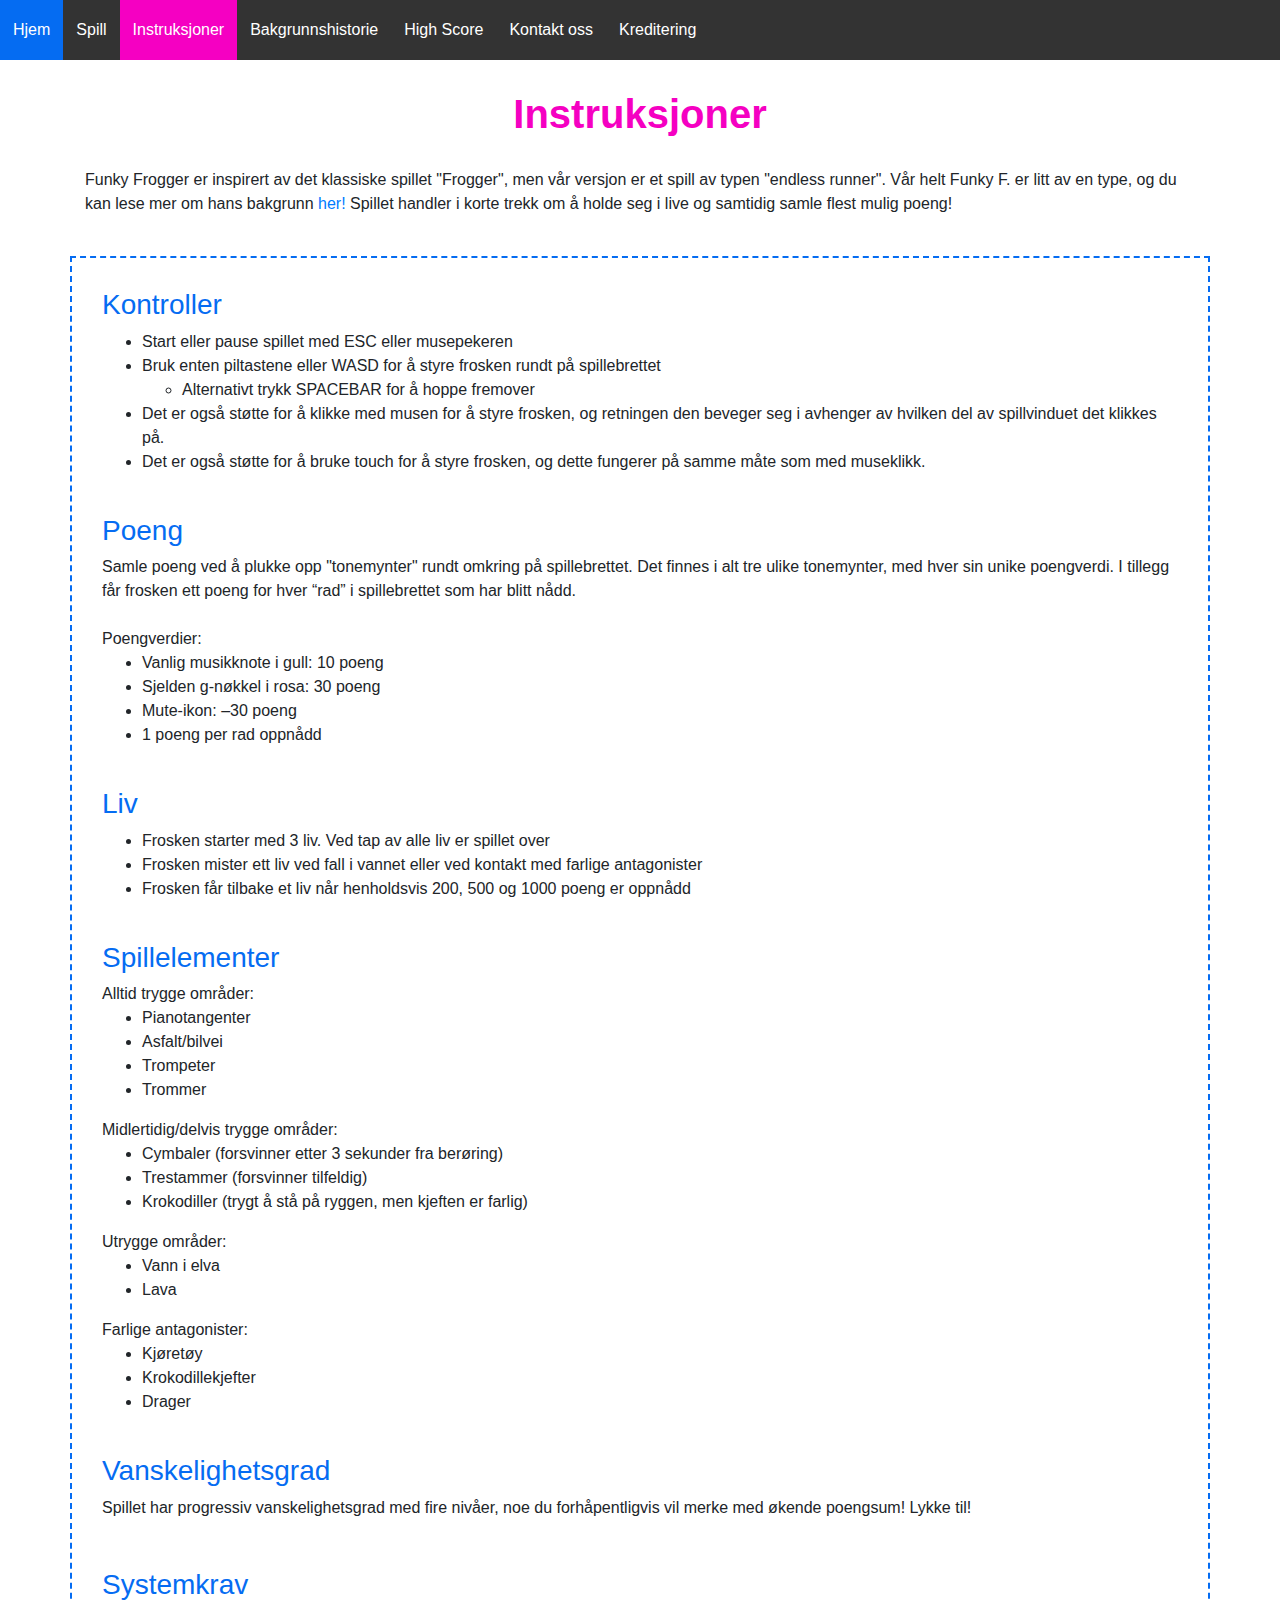
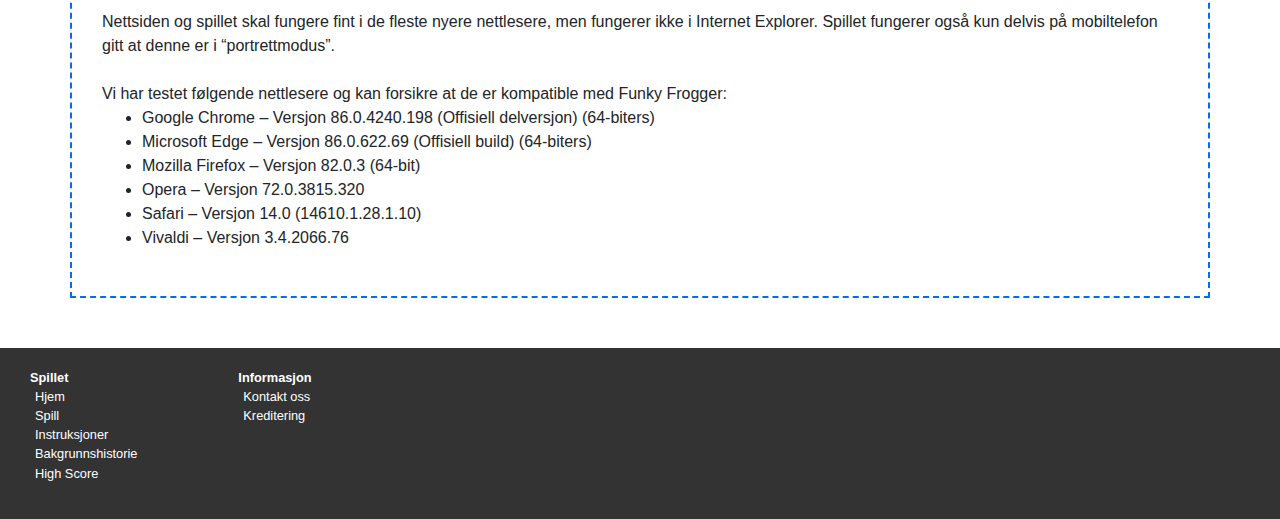
<file: instruksjoner.html>
<!DOCTYPE html>
<html lang="no">
<head>
    <title>Instruksjoner | Funky Frogger</title>
    <link rel="icon" href="graphics/frog2.svg">
    <meta charset="UTF-8">
    <meta name="viewport" content="width=device-width, initial-scale=1">
    <link rel="stylesheet" href="funkyfrogger.css">
    <link rel="stylesheet" href="https://cdnjs.cloudflare.com/ajax/libs/font-awesome/4.7.0/css/font-awesome.min.css">
    <link rel="stylesheet" href="https://maxcdn.bootstrapcdn.com/bootstrap/4.5.2/css/bootstrap.min.css">
    <script src="https://ajax.googleapis.com/ajax/libs/jquery/3.5.1/jquery.min.js"></script>
    <script src="https://cdnjs.cloudflare.com/ajax/libs/popper.js/1.16.0/umd/popper.min.js"></script>
    <script src="https://maxcdn.bootstrapcdn.com/bootstrap/4.5.2/js/bootstrap.min.js"></script>
</head>
<body>
<div class="page-container">

<!-- Navigasjonsbar -->
<nav class="navbar navbar-expand-md navbar-custom" id="navbar-resp">
    <!-- Toggler/collapsibe button -->
    <button class="navbar-dark navbar-toggler" type="button" data-toggle="collapse" data-target="#collapsibleNavbar">
    <span class="custom-toggler navbar-toggler-icon"></span>
    </button> 
    <div class="collapse navbar-collapse" id="collapsibleNavbar">
        <ul class="navbar-nav">
            <li class="nav-item"><a class="nav-link" href="index.html">Hjem</a></li>
            <li class="nav-item"><a class="nav-link " href="spill.html" class="active">Spill</a></li>
            <li class="nav-item active"><a class="nav-link" href="instruksjoner.html">Instruksjoner</a></li>
            <li class="nav-item"><a class="nav-link" href="backstory.html">Bakgrunnshistorie</a></li>
            <li class="nav-item"><a class="nav-link" href="highscore.html">High Score</a></li>
            <li class="nav-item"><a class="nav-link" href="kontakt.html">Kontakt oss</a></li>
            <li class="nav-item"><a class="nav-link" href="kreditering.html">Kreditering</a></li>   
        </ul>
    </div>
</nav>

<!-- Overskrift -->
<header class="container text-center">
    <h1 class="page-header  font-weight-bold">Instruksjoner</h1>
</header>

<!-- Hovedinnhold -->
<div class="container">
    <div class="row">
        <div class="col">
            <p>
                Funky Frogger er inspirert av det klassiske spillet "Frogger", men vår versjon er et spill av typen "endless runner". Vår helt Funky F. er litt av en type, og du kan lese mer om hans bakgrunn <a href="./backstory.html">her!</a> 
                Spillet handler i korte trekk om å holde seg i live og samtidig samle flest mulig poeng!<br><br>
                <!-- Funky Frogger er politisk korrekt, og ønsker ikke å diskriminere på alder. Derfor har vi sagt at spillet er for alle som fremdeles har gløden til et lite barn i seg, og som klarer å bruke en maskin uten å tygge på den. I tillegg er det en forutsetning å ha synet i behold, og beherske grunnleggende fingermotorikk. Som en bonus vil spillet kanskje vekke en viss nostalgi hos Sega-veteraner. -->
            </p>
        </div>
    </div>
</div>

<div class="container game-rules">
        <div class="row">
            <div class="col">
                <h3>Kontroller</h3>
                    <ul>
                        <li>Start eller pause spillet med ESC eller musepekeren</li>
                        <li>Bruk enten piltastene eller WASD for å styre frosken rundt på spillebrettet</li>
                        <ul>
                            <li>Alternativt trykk SPACEBAR for å hoppe fremover</li>
                        </ul>
                        <li>Det er også støtte for å klikke med musen for å styre frosken, og retningen den beveger seg i avhenger av hvilken del av spillvinduet det klikkes på.</li>
                        <li>Det er også støtte for å bruke touch for å styre frosken, og dette fungerer på samme måte som med museklikk.</li>
                    </ul>
                    <br>
            </div>
        </div>

        <div class="row">
            <div class="col">
            <h3>Poeng</h3>
                <div>Samle poeng ved å plukke opp "tonemynter" rundt omkring på spillebrettet. Det finnes i alt tre ulike tonemynter, med hver sin unike poengverdi. I tillegg får frosken ett poeng for hver “rad” i spillebrettet som har blitt nådd.</div>
                <br>Poengverdier:
                <ul>
                    <li>Vanlig musikknote i gull: 10 poeng</li>
                    <li>Sjelden g-nøkkel i rosa: 30 poeng</li>
                    <li>Mute-ikon: –30 poeng</li>                
                    <li>1 poeng per rad oppnådd</li>
                </ul>
                <br>
            </div>
        </div>

        <div class="row">
            <div class="col">
                <h3>Liv</h3>
                    <ul>
                        <li>Frosken starter med 3 liv. Ved tap av alle liv er spillet over</li>
                        <li>Frosken mister ett liv ved fall i vannet eller ved kontakt med farlige antagonister</li>
                        <li>Frosken får tilbake et liv når henholdsvis 200, 500 og 1000 poeng er oppnådd</li>               
                    </ul>
                <br>
            </div>
        </div>

        <div class="row">
            <div class="col">
                <h3>Spillelementer</h3>
                Alltid trygge områder:
                <ul>
                    <li>Pianotangenter</li>
                    <li>Asfalt/bilvei</li>
                    <li>Trompeter</li>
                    <li>Trommer</li>
                </ul>
                Midlertidig/delvis trygge områder:
                <ul>
                    <li>Cymbaler (forsvinner etter 3 sekunder fra berøring)</li>
                    <li>Trestammer (forsvinner tilfeldig)</li>
                    <li>Krokodiller (trygt å stå på ryggen, men kjeften er farlig)</li>
                </ul>
                Utrygge områder:
                <ul>
                    <li>Vann i elva</li>
                    <li>Lava</li>
                </ul>
                Farlige antagonister:
                <ul>
                    <li>Kjøretøy</li>
                    <li>Krokodillekjefter</li>
                    <li>Drager</li>
                 </ul>
                <br>
                </div>
        </div>

        <div class="row">
            <div class="col">
                <h3>Vanskelighetsgrad</h3>
                Spillet har progressiv vanskelighetsgrad med fire nivåer, noe du forhåpentligvis vil merke med økende poengsum! Lykke til! <br><br><br>
            </div>
        </div>

        <div class="row">
            <div class="col">
                <h3>Systemkrav</h3>
                Nettsiden og spillet skal fungere fint i de fleste nyere nettlesere, men fungerer ikke i Internet Explorer. Spillet fungerer også kun delvis på mobiltelefon gitt at denne er i “portrettmodus”.<br><br>
                Vi har testet følgende nettlesere og kan forsikre at de er kompatible med Funky Frogger:
                <ul>
                    <li>Google Chrome – Versjon 86.0.4240.198 (Offisiell delversjon) (64-biters)</li>
                    <li>Microsoft Edge – Versjon 86.0.622.69 (Offisiell build) (64-biters)</li>
                    <li>Mozilla Firefox – Versjon 82.0.3 (64-bit)</li>
                    <li>Opera – Versjon 72.0.3815.320</li>
                    <li>Safari – Versjon 14.0 (14610.1.28.1.10)</li>
                    <li>Vivaldi – Versjon 3.4.2066.76</li>
                </ul>
            </div>
        </div>
</div>
</div>

<!-- Footer nederst på siden -->
<footer class="footer">
    <div class="row footer-row">
        <div class="col-12 col-sm-3 col-lg-2">
            <span class="font-weight-bold">Spillet</span>
            <ul class="footer-links">
                <li class="footer-li"><a class="footer-link" href="index.html">Hjem</a></li>
                <li class="footer-li"><a class="footer-link " href="spill.html" class="active">Spill</a></li>
                <li class="footer-li"><a class="footer-link" href="instruksjoner.html">Instruksjoner</a></li>
                <li class="footer-li"><a class="footer-link" href="backstory.html">Bakgrunnshistorie</a></li>
                <li class="footer-li"><a class="footer-link" href="highscore.html">High Score</a></li>
            </ul>  
        </div>
        <div class="col-12 col-sm-3 col-lg-2">
            <span class="font-weight-bold">Informasjon</span>
            <ul class="footer-links">
                <li class="footer-li"><a class="footer-link" href="kontakt.html">Kontakt oss</a></li>
                <li class="footer-li"><a class="footer-link" href="kreditering.html">Kreditering</a></li>
            </ul>
        </div>
    </div>     
</footer>

</body>
</html>
</file>
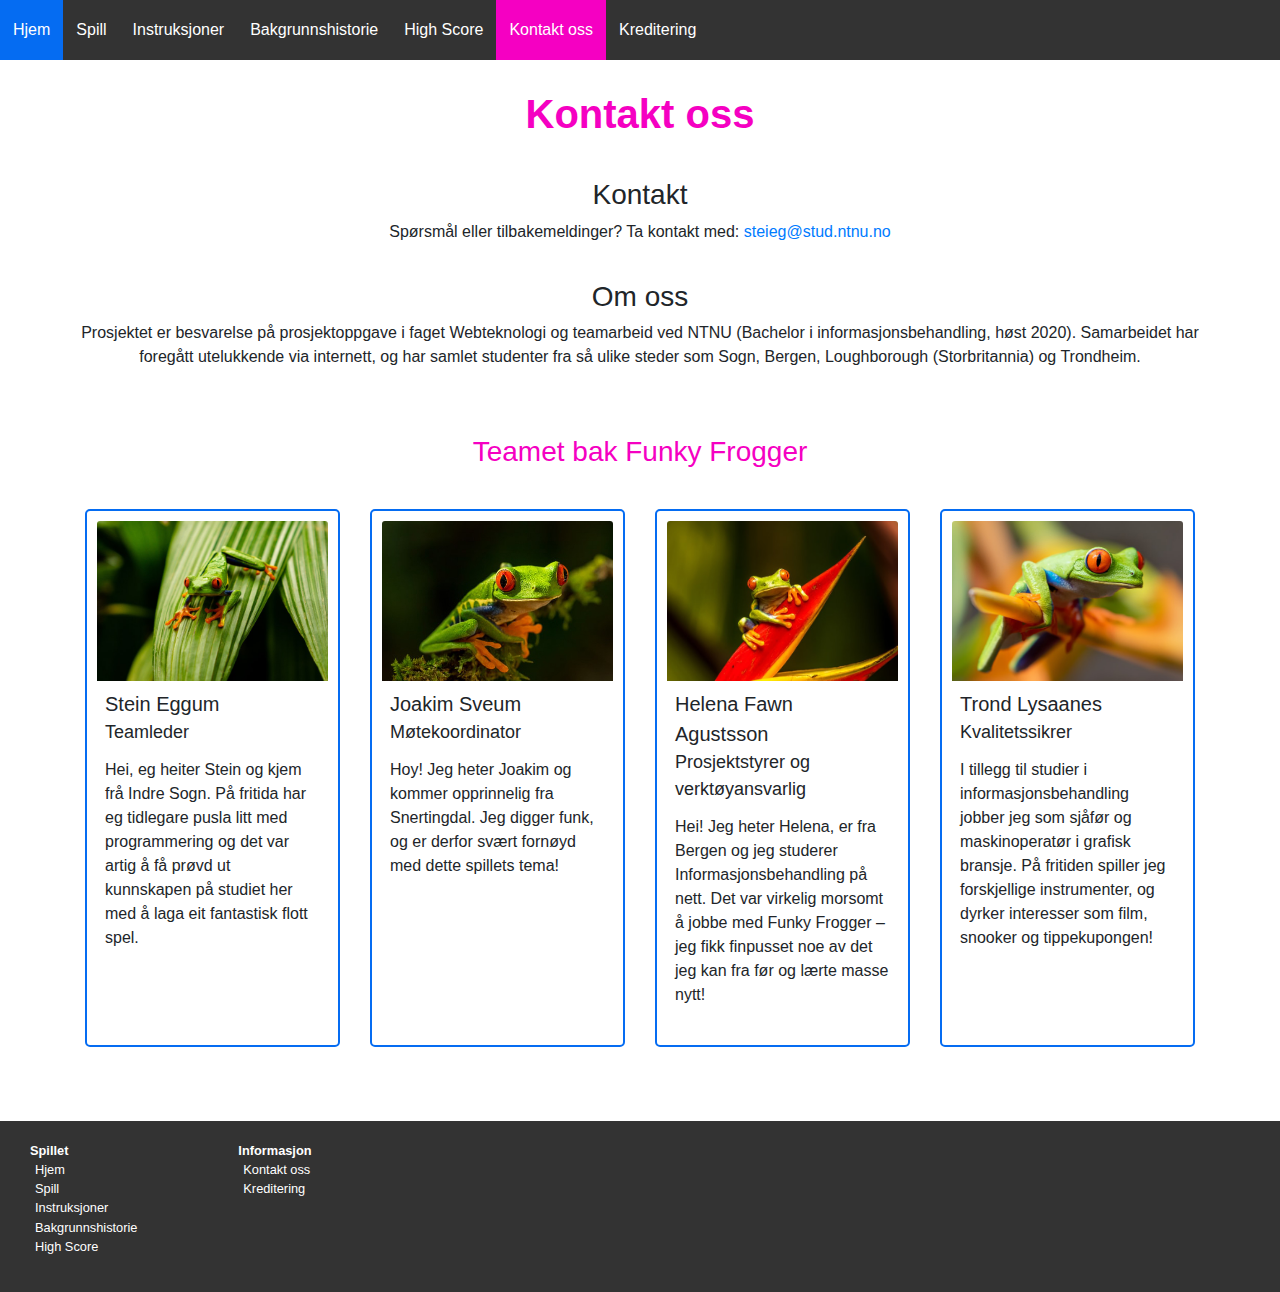
<file: kontakt.html>
<!DOCTYPE html>
<html lang="no">
<head>
    <title>Kontakt | Funky Frogger</title>
    <link rel="icon" href="graphics/frog2.svg">
    <meta charset="UTF-8">
    <meta name="viewport" content="width=device-width, initial-scale=1">
    <link rel="stylesheet" href="funkyfrogger.css">
    <link rel="stylesheet" href="https://cdnjs.cloudflare.com/ajax/libs/font-awesome/4.7.0/css/font-awesome.min.css">
    <link rel="stylesheet" href="https://maxcdn.bootstrapcdn.com/bootstrap/4.5.2/css/bootstrap.min.css">
    <script src="https://ajax.googleapis.com/ajax/libs/jquery/3.5.1/jquery.min.js"></script>
    <script src="https://cdnjs.cloudflare.com/ajax/libs/popper.js/1.16.0/umd/popper.min.js"></script>
    <script src="https://maxcdn.bootstrapcdn.com/bootstrap/4.5.2/js/bootstrap.min.js"></script>
</head>
<body>
<div class="page-container">
<div class="page-container">

<!-- Navigasjonsbar -->
<nav class="navbar navbar-expand-md navbar-custom" id="navbar-resp">
    <!-- Toggler/collapsibe button -->
    <button class="navbar-dark navbar-toggler" type="button" data-toggle="collapse" data-target="#collapsibleNavbar">
    <span class="custom-toggler navbar-toggler-icon"></span>
    </button> 
    <div class="collapse navbar-collapse" id="collapsibleNavbar">
        <ul class="navbar-nav">
            <li class="nav-item"><a class="nav-link" href="index.html">Hjem</a></li>
            <li class="nav-item"><a class="nav-link " href="spill.html" class="active">Spill</a></li>
            <li class="nav-item"><a class="nav-link" href="instruksjoner.html">Instruksjoner</a></li>
            <li class="nav-item"><a class="nav-link" href="backstory.html">Bakgrunnshistorie</a></li>
            <li class="nav-item"><a class="nav-link" href="highscore.html">High Score</a></li>
            <li class="nav-item active"><a class="nav-link" href="kontakt.html">Kontakt oss</a></li>
            <li class="nav-item"><a class="nav-link" href="kreditering.html">Kreditering</a></li>   
        </ul>
    </div>
</nav>

<!-- Overskrift -->
<header class="container text-center">
    <h1 class="page-header  font-weight-bold">Kontakt oss</h1>
</header>

<!-- Hovedinnhold -->
<div class="container">
    <div class="row">
        <div class="center">
            <h3>Kontakt</h3>
                <p>
                    Spørsmål eller tilbakemeldinger? Ta kontakt med: <a href="mailto:steieg@stud.ntnu.no">steieg@stud.ntnu.no</a>
                </p>
        </div>
        <div class="center">
            <h3>Om oss</h3>
            <p>
                Prosjektet er besvarelse på prosjektoppgave i faget Webteknologi og teamarbeid ved NTNU (Bachelor i informasjonsbehandling, høst 2020). Samarbeidet har foregått utelukkende via internett, og har samlet studenter fra så ulike steder som Sogn, Bergen, Loughborough (Storbritannia) og Trondheim. 
            </p>
        </div>
    </div> 
</div>

<h3 class="page-header center">Teamet bak Funky Frogger</h3>
<div class="container group-profiles">
    <div class="row profile-row">
        <div class="profile-col col-sm-12 col-md-6 col-lg-3 mb-4">
            <div class="card h-100 profile-card">
                <img src="images/profil1.jpg" class="card-img-top" alt="frosk">
                <div class="card-body">
                    <div class="name">Stein Eggum</div>
                  <div class="role">Teamleder</div>
				  <div class="description">Hei, eg heiter Stein og kjem frå Indre Sogn. På fritida har eg tidlegare pusla litt med programmering og det var artig å få prøvd ut kunnskapen på studiet her med å laga eit fantastisk flott spel.</div>
                </div>
              </div>
        </div>
        <div class="profile-col col-sm-12 col-md-6 col-lg-3 mb-4">
            <div class="card h-100 profile-card">
                <img src="images/profil2.jpg" class="card-img-top" alt="frosk">
                <div class="card-body">
                    <div class="name">Joakim Sveum</div>
                  <div class="role">Møtekoordinator</div>
                  <div class="description">Hoy! Jeg heter Joakim og kommer opprinnelig fra Snertingdal. Jeg digger funk, og er derfor svært fornøyd med dette spillets tema!</div>
                </div>
            </div>
        </div>
        <div class="profile-col col-sm-12 col-md-6 col-lg-3 mb-4">
            <div class="card h-100 profile-card">
                <img src="images/profil3.jpg" class="card-img-top" alt="frosk">
                <div class="card-body">
                <div class="name">Helena Fawn Agustsson</div>
                <div class="role">Prosjektstyrer og verktøyansvarlig</div>
                <div class="description">Hei! Jeg heter Helena, er fra Bergen og jeg studerer Informasjonsbehandling på nett. Det var virkelig morsomt å jobbe med Funky Frogger – jeg fikk finpusset noe av det jeg kan fra før og lærte masse nytt!</div>
            </div>    
            </div>
        </div>
        <div class="profile-col col-sm-12 col-md-6 col-lg-3 mb-4">
            <div class="card h-100 profile-card">
                <img src="images/profil4.jpg" class="card-img-top" alt="frosk">
                <div class="card-body">
                <div class="name">Trond Lysaanes</div>
                <div class="role">Kvalitetssikrer</div>
				<div class="description"> I tillegg til studier i informasjonsbehandling jobber jeg som sjåfør og maskinoperatør i grafisk bransje. På fritiden spiller jeg forskjellige instrumenter, og dyrker interesser som film, snooker og tippekupongen!</div>  
            </div>
            </div>
        </div>
    </div>
</div>
</div>
</div>

<!-- Footer nederst på siden -->
<footer class="footer">
    <div class="row footer-row">
        <div class="col-12 col-sm-3 col-lg-2">
            <span class="font-weight-bold">Spillet</span>
            <ul class="footer-links">
                <li class="footer-li"><a class="footer-link" href="index.html">Hjem</a></li>
                <li class="footer-li"><a class="footer-link " href="spill.html" class="active">Spill</a></li>
                <li class="footer-li"><a class="footer-link" href="instruksjoner.html">Instruksjoner</a></li>
                <li class="footer-li"><a class="footer-link" href="backstory.html">Bakgrunnshistorie</a></li>
                <li class="footer-li"><a class="footer-link" href="highscore.html">High Score</a></li>
            </ul>  
        </div>
        <div class="col-12 col-sm-3 col-lg-2">
            <span class="font-weight-bold">Informasjon</span>
            <ul class="footer-links">
                <li class="footer-li"><a class="footer-link" href="kontakt.html">Kontakt oss</a></li>
                <li class="footer-li"><a class="footer-link" href="kreditering.html">Kreditering</a></li>
            </ul>
        </div>
    </div>     
</footer>

</body>
</html>
</file>
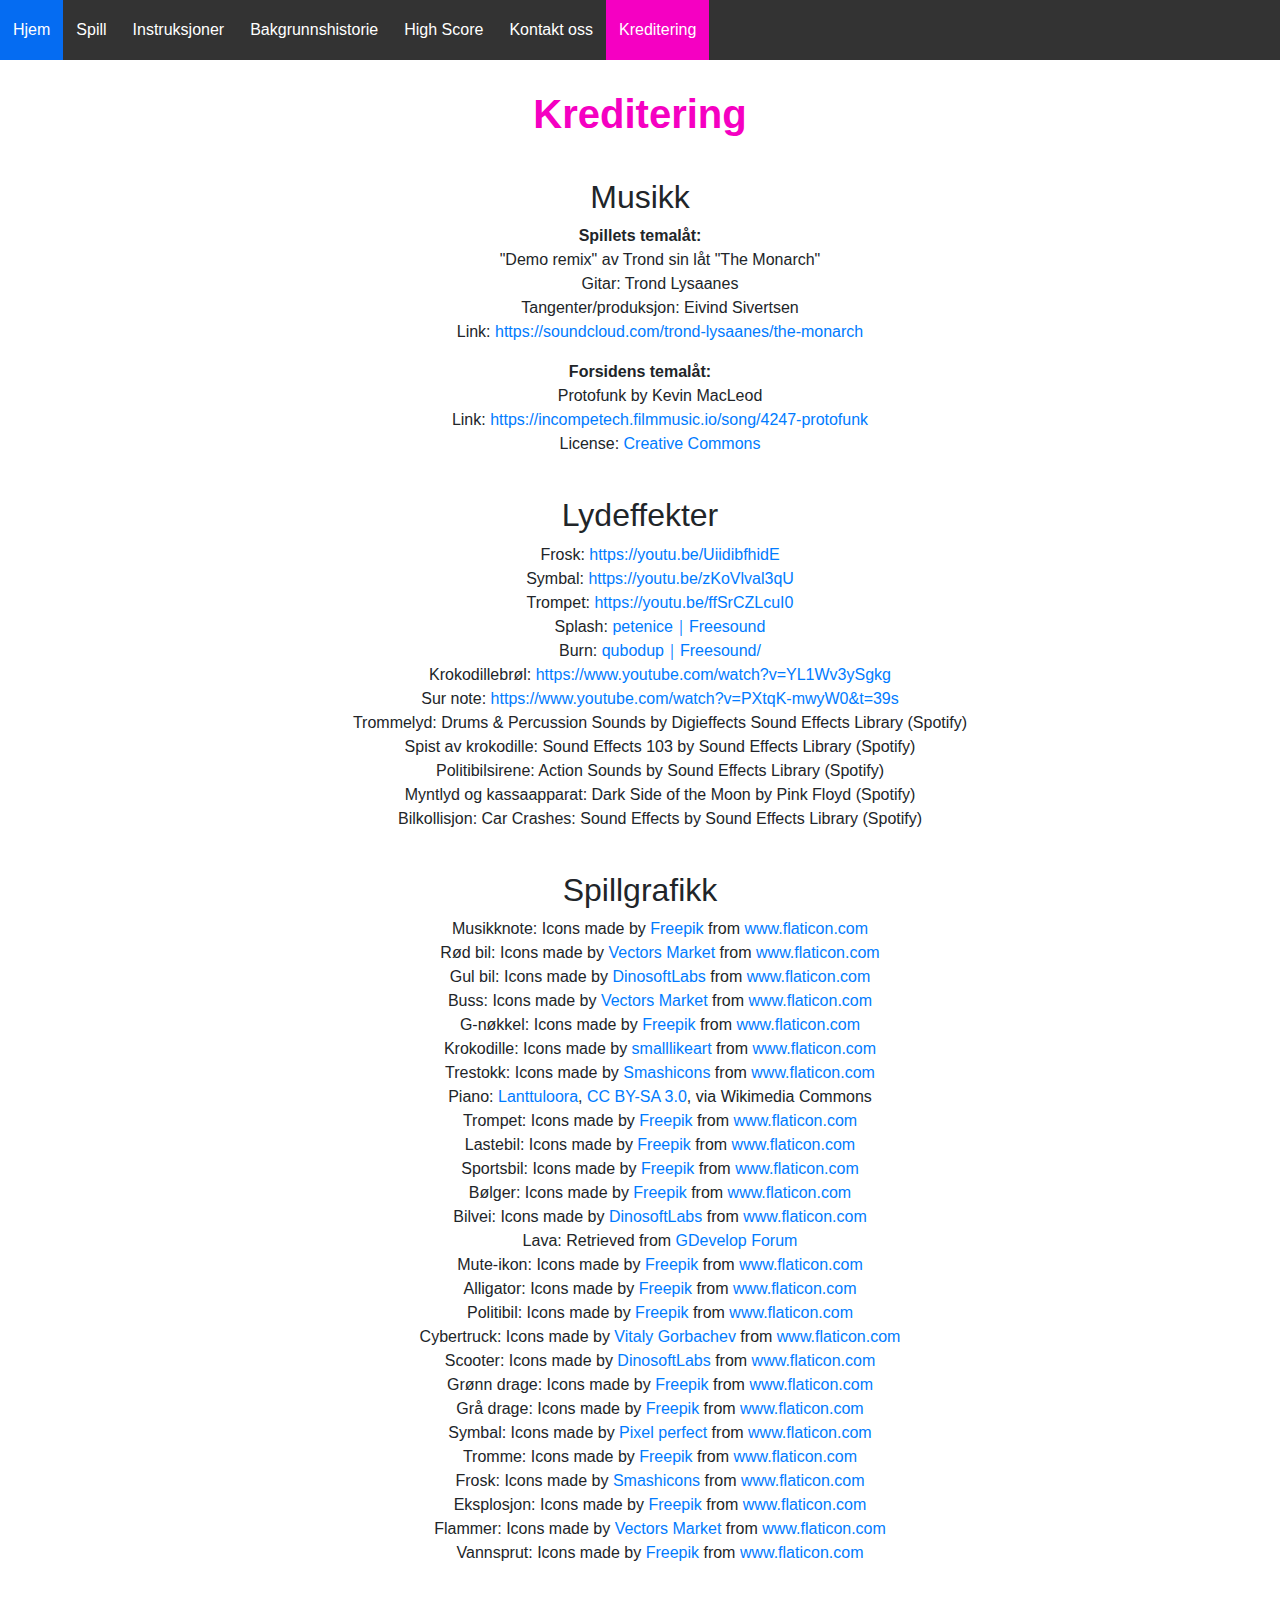
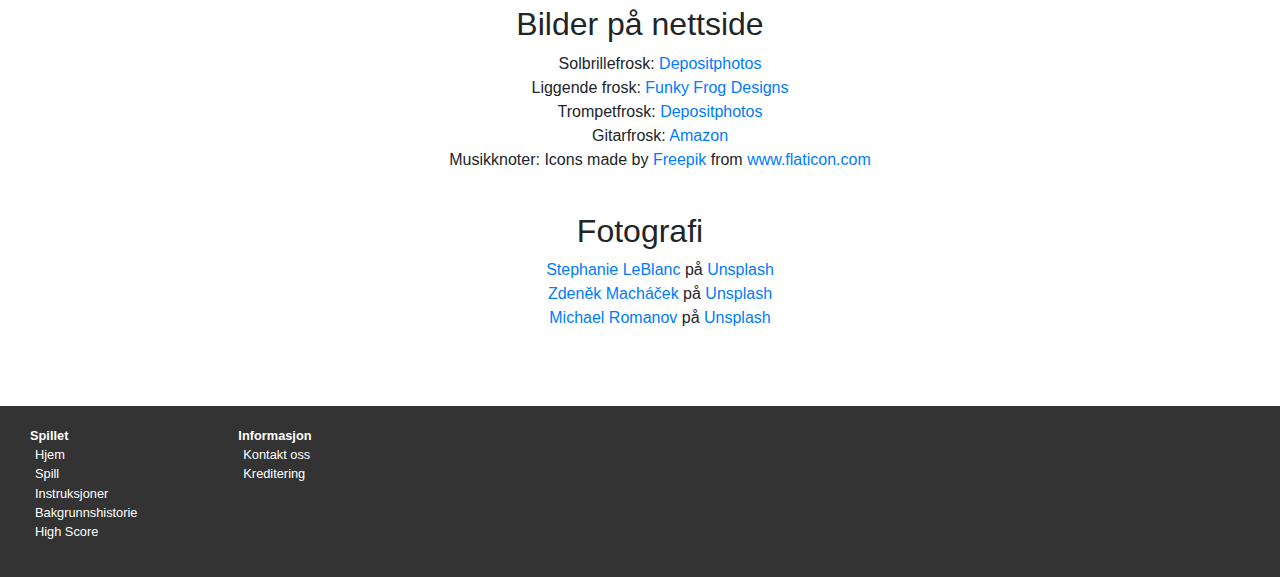
<file: kreditering.html>
<!DOCTYPE html>
<html lang="no">
<head>
    <title>Kreditering | Funky Frogger</title>
    <link rel="icon" href="graphics/frog2.svg">
    <meta charset="UTF-8">
    <meta name="viewport" content="width=device-width, initial-scale=1">
    <link rel="stylesheet" href="funkyfrogger.css">
    <link rel="stylesheet" href="https://cdnjs.cloudflare.com/ajax/libs/font-awesome/4.7.0/css/font-awesome.min.css">
    <link rel="stylesheet" href="https://maxcdn.bootstrapcdn.com/bootstrap/4.5.2/css/bootstrap.min.css">
    <script src="https://ajax.googleapis.com/ajax/libs/jquery/3.5.1/jquery.min.js"></script>
    <script src="https://cdnjs.cloudflare.com/ajax/libs/popper.js/1.16.0/umd/popper.min.js"></script>
    <script src="https://maxcdn.bootstrapcdn.com/bootstrap/4.5.2/js/bootstrap.min.js"></script>
</head>
<body>
<div class="page-container">

<!-- Navigasjonsbar -->
<nav class="navbar navbar-expand-md navbar-custom" id="navbar-resp">
    <!-- Toggler/collapsibe button -->
    <button class="navbar-dark navbar-toggler" type="button" data-toggle="collapse" data-target="#collapsibleNavbar">
    <span class="custom-toggler navbar-toggler-icon"></span>
    </button> 
    <div class="collapse navbar-collapse" id="collapsibleNavbar">
        <ul class="navbar-nav">
            <li class="nav-item"><a class="nav-link" href="index.html">Hjem</a></li>
            <li class="nav-item"><a class="nav-link " href="spill.html" class="active">Spill</a></li>
            <li class="nav-item"><a class="nav-link" href="instruksjoner.html">Instruksjoner</a></li>
            <li class="nav-item"><a class="nav-link" href="backstory.html">Bakgrunnshistorie</a></li>
            <li class="nav-item"><a class="nav-link" href="highscore.html">High Score</a></li>
            <li class="nav-item"><a class="nav-link" href="kontakt.html">Kontakt oss</a></li>
            <li class="nav-item active"><a class="nav-link" href="kreditering.html">Kreditering</a></li>   
        </ul>
    </div>
</nav>

<!-- Overskrift -->
<header class="container text-center">
    <h1 class="page-header  font-weight-bold">Kreditering</h1>
</header>

<!-- Hovedinnhold -->
<div class="container center">

    <h2>Musikk</h2>
    <strong>Spillets temalåt:</strong>
    <ul class="nobullet">
        <li>"Demo remix" av Trond sin låt "The Monarch"</li>
        <li>Gitar: Trond Lysaanes</li>
        <li>Tangenter/produksjon: Eivind Sivertsen</li>
        <li>Link: <a href="https://soundcloud.com/trond-lysaanes/the-monarch">https://soundcloud.com/trond-lysaanes/the-monarch</a></li>
    </ul>
    <strong>Forsidens temalåt:</strong>
    <ul class="nobullet">
        <li>Protofunk by Kevin MacLeod</li>
        <li>Link: <a href="https://incompetech.filmmusic.io/song/4247-protofunk">https://incompetech.filmmusic.io/song/4247-protofunk</a></li>
        <li>License: <a href="http://creativecommons.org/licenses/by/4.0/">Creative Commons</a></li>
    </ul>
    <br>

    <h2>Lydeffekter</h2>
    <ul class="nobullet">
        <li>Frosk: <a href="https://youtu.be/UiidibfhidE">https://youtu.be/UiidibfhidE</a></li>
        <li>Symbal: <a href="https://youtu.be/zKoVlval3qU">https://youtu.be/zKoVlval3qU</a></li>
        <li>Trompet: <a href="https://youtu.be/ffSrCZLcuI0">https://youtu.be/ffSrCZLcuI0</a></li>
        <li>Splash: <a href="https://freesound.org/people/petenice/sounds/9508/">petenice｜Freesound</a></li>
        <li>Burn: <a href="https://freesound.org/people/qubodup/sounds/442676/">qubodup｜Freesound/</a></li>
        <li>Krokodillebrøl: <a href="https://www.youtube.com/watch?v=YL1Wv3ySgkg">https://www.youtube.com/watch?v=YL1Wv3ySgkg</a></li>
        <li>Sur note: <a href="https://www.youtube.com/watch?v=PXtqK-mwyW0&t=39s">https://www.youtube.com/watch?v=PXtqK-mwyW0&t=39s</a></li>
        <li>Trommelyd: Drums & Percussion Sounds by Digieffects Sound Effects Library (Spotify)</li>
        <li>Spist av krokodille: Sound Effects 103 by Sound Effects Library (Spotify)</li>
        <li>Politibilsirene: Action Sounds by Sound Effects Library (Spotify)</li>
        <li>Myntlyd og kassaapparat: Dark Side of the Moon by Pink Floyd (Spotify)</li>
        <li>Bilkollisjon: Car Crashes: Sound Effects by Sound Effects Library (Spotify)</li>
    </ul>

    <br>
    <h2>Spillgrafikk</h2>
    <ul class="nobullet">
        <li>Musikknote: Icons made by <a href="https://www.flaticon.com/authors/freepik" title="Freepik">Freepik</a> from <a href="https://www.flaticon.com/" title="Flaticon">www.flaticon.com</a></li>
        <li>Rød bil: Icons made by <a href="https://www.flaticon.com/authors/vectors-market" title="Vectors Market">Vectors Market</a> from <a href="https://www.flaticon.com/" title="Flaticon"> www.flaticon.com</a></li>
        <li>Gul bil: Icons made by <a href="https://www.flaticon.com/authors/dinosoftlabs" title="DinosoftLabs">DinosoftLabs</a> from <a href="https://www.flaticon.com/" title="Flaticon"> www.flaticon.com</a></li>
        <li>Buss: Icons made by <a href="https://www.flaticon.com/authors/vectors-market" title="Vectors Market">Vectors Market</a> from <a href="https://www.flaticon.com/" title="Flaticon">www.flaticon.com</a></li>
        <li>G-nøkkel: Icons made by <a href="http://www.freepik.com" title="Freepik">Freepik</a> from <a href="https://www.flaticon.com/" title="Flaticon"> www.flaticon.com</a></li>
        <li>Krokodille: Icons made by <a href="https://www.flaticon.com/free-icon/crocodile_1412674" title="smalllikeart">smalllikeart</a> from <a href="https://www.flaticon.com/" title="Flaticon"> www.flaticon.com</a></li>
        <li>Trestokk: Icons made by <a href="https://smashicons.com/" title="Smashicons">Smashicons</a> from <a href="https://www.flaticon.com/" title="Flaticon"> www.flaticon.com</a></li>
        <li>Piano: <a href="https://commons.wikimedia.org/wiki/File:PianoKeyboard.svg">Lanttuloora</a>, <a href="http://creativecommons.org/licenses/by-sa/3.0/">CC BY-SA 3.0</a>, via Wikimedia Commons</li>
        <li>Trompet: Icons made by <a href="http://www.freepik.com" title="Freepik">Freepik</a> from <a href="https://www.flaticon.com/" title="Flaticon"> www.flaticon.com</a></li>
        <li>Lastebil: Icons made by <a href="https://www.flaticon.com/authors/freepik" title="Freepik">Freepik</a> from <a href="https://www.flaticon.com/" title="Flaticon"> www.flaticon.com</a></li>
        <li>Sportsbil: Icons made by <a href="https://www.flaticon.com/authors/freepik" title="Freepik">Freepik</a> from <a href="https://www.flaticon.com/" title="Flaticon"> www.flaticon.com</a></li>
        <li>Bølger: Icons made by <a href="https://www.flaticon.com/authors/freepik" title="Freepik">Freepik</a> from <a href="https://www.flaticon.com/" title="Flaticon"> www.flaticon.com</a></li>
        <li>Bilvei: Icons made by <a href="https://www.flaticon.com/authors/dinosoftlabs" title="DinosoftLabs">DinosoftLabs</a> from <a href="https://www.flaticon.com/" title="Flaticon"> www.flaticon.com</a></li>
        <li>Lava: Retrieved from <a href="https://forum.gdevelop-app.com/t/please-make-tiled-object-animate-able/20445/6" title="GDevelop">GDevelop Forum</a></li>
        <li>Mute-ikon: Icons made by <a href="https://www.flaticon.com/authors/freepik" title="Freepik">Freepik</a> from <a href="https://www.flaticon.com/" title="Flaticon"> www.flaticon.com</a></li>
        <li>Alligator: Icons made by <a href="http://www.freepik.com" title="Freepik">Freepik</a> from <a href="https://www.flaticon.com/" title="Flaticon"> www.flaticon.com</a></li>
        <li>Politibil: Icons made by <a href="http://www.freepik.com" title="Freepik">Freepik</a> from <a href="https://www.flaticon.com/" title="Flaticon"> www.flaticon.com</a></li>
        <li>Cybertruck: Icons made by <a href="https://www.flaticon.com/authors/vitaly-gorbachev" title="Vitaly Gorbachev">Vitaly Gorbachev</a> from <a href="https://www.flaticon.com/" title="Flaticon">www.flaticon.com</a></li>
        <li>Scooter: Icons made by <a href="https://www.flaticon.com/authors/dinosoftlabs" title="DinosoftLabs">DinosoftLabs</a> from <a href="https://www.flaticon.com/" title="Flaticon"> www.flaticon.com</a></li>
        <li>Grønn drage: Icons made by <a href="http://www.freepik.com" title="Freepik">Freepik</a> from <a href="https://www.flaticon.com/" title="Flaticon"> www.flaticon.com</a></li>
        <li>Grå drage: Icons made by <a href="http://www.freepik.com/" title="Freepik">Freepik</a> from <a href="https://www.flaticon.com/" title="Flaticon"> www.flaticon.com</a></li>
        <li>Symbal: Icons made by <a href="https://www.flaticon.com/authors/pixel-perfect" title="Pixel perfect">Pixel perfect</a> from <a href="https://www.flaticon.com/" title="Flaticon"> www.flaticon.com</a></li>
        <li>Tromme: Icons made by <a href="http://www.freepik.com" title="Freepik">Freepik</a> from <a href="https://www.flaticon.com/" title="Flaticon"> www.flaticon.com</a></li>
        <li>Frosk: Icons made by <a href="https://www.flaticon.com/authors/smashicons" title="Smashicons">Smashicons</a> from <a href="https://www.flaticon.com/" title="Flaticon"> www.flaticon.com</a></li>
        <li>Eksplosjon: Icons made by <a href="https://www.flaticon.com/authors/freepik" title="Freepik">Freepik</a> from <a href="https://www.flaticon.com/" title="Flaticon">www.flaticon.com</a></li>
        <li>Flammer: Icons made by <a href="" title="Vectors Market">Vectors Market</a> from <a href="https://www.flaticon.com/" title="Flaticon"> www.flaticon.com</a></li>
        <li>Vannsprut: Icons made by <a href="https://www.flaticon.com/authors/freepik" title="Freepik">Freepik</a> from <a href="https://www.flaticon.com/" title="Flaticon"> www.flaticon.com</a></li>
    </ul>

    <br>
    <h2>Bilder på nettside</h2>
    <ul class="nobullet">
        <li>Solbrillefrosk: <a href="https://no.depositphotos.com/6346681/stock-photo-cool-frog.html">Depositphotos</a></li>
        <li>Liggende frosk: <a href="http://www.funkyfrogdesigns.co.uk/exhibition-and-displays.html">Funky Frog Designs</a></li>
        <li>Trompetfrosk: <a href="https://no.depositphotos.com/41945905/stock-photo-cool-frog.html">Depositphotos</a></li>
        <li>Gitarfrosk: <a href="https://www.amazon.com/AMNYSF-Instrument-Wildlife-Waterproof-Polyester/dp/B07K443Z6S">Amazon</a></li>
        <li>Musikknoter: Icons made by <a href="https://www.flaticon.com/authors/freepik" title="Freepik">Freepik</a> from <a href="https://www.flaticon.com/" title="Flaticon"> www.flaticon.com</a></li>
    </ul>

    <br>
    <h2>Fotografi</h2>
    <ul class="nobullet">
        <li><span><a href="https://unsplash.com/@sleblanc01?utm_source=unsplash&amp;utm_medium=referral&amp;utm_content=creditCopyText">Stephanie LeBlanc</a> på <a href="https://unsplash.com/s/photos/frog?utm_source=unsplash&amp;utm_medium=referral&amp;utm_content=creditCopyText">Unsplash</a></span></li>
        <li><span><a href="https://unsplash.com/@zmachacek?utm_source=unsplash&amp;utm_medium=referral&amp;utm_content=creditCopyText">Zdeněk Macháček</a> på <a href="https://unsplash.com/collections/10647203/my-first-collection/7d9116be5b9f307c69dcb59534ee85ef?utm_source=unsplash&amp;utm_medium=referral&amp;utm_content=creditCopyText">Unsplash</a></span></li>
        <li><span><a href="https://unsplash.com/@14mromanov?utm_source=unsplash&amp;utm_medium=referral&amp;utm_content=creditCopyText">Michael Romanov</a> på <a href="https://unsplash.com/s/photos/frog?utm_source=unsplash&amp;utm_medium=referral&amp;utm_content=creditCopyText">Unsplash</a></span></li>
    </ul>

</div>
</div>

<!-- Footer nederst på siden -->
<footer class="footer">
    <div class="row footer-row">
        <div class="col-12 col-sm-3 col-lg-2">
            <span class="font-weight-bold">Spillet</span>
            <ul class="footer-links">
                
                    <li class="footer-li"><a class="footer-link" href="index.html">Hjem</a></li>
                    <li class="footer-li"><a class="footer-link " href="spill.html" class="active">Spill</a></li>
                    <li class="footer-li"><a class="footer-link" href="instruksjoner.html">Instruksjoner</a></li>
                    <li class="footer-li"><a class="footer-link" href="backstory.html">Bakgrunnshistorie</a></li>
                    <li class="footer-li"><a class="footer-link" href="highscore.html">High Score</a></li>
            </ul>  
        </div>
        <div class="col-12 col-sm-3 col-lg-2">
            <span class="font-weight-bold">Informasjon</span>
            <ul class="footer-links">
                    
                    <li class="footer-li"><a class="footer-link" href="kontakt.html">Kontakt oss</a></li>
                    <li class="footer-li"><a class="footer-link" href="kreditering.html">Kreditering</a></li>   
            </ul>
        </div>
    </div>     
</footer>
    
</body>
</html>
</file>
<file: funkyfrogger.css>
/*************************/
/* 	    Fargepalett      */
/*************************/
/*
blå: #056CF2
gul: #FAF430
grønn: #00F56A
lilla: #F500C2
rød: #F50F00 
*/


/*************************/
/* 	       Modal         */
/*************************/

.modal-title {
	color: #F50F00;
}

.modal-body {
	text-align:center;
}


/*************************/
/* 	   Navigasjonsbar    */
/*************************/

#navbar-resp {
	padding: 0px;
	
}

/* Legg til blank bakgrunnsfarge på navigasjonsbar */
.navbar {
	background-color: #333;
	overflow: hidden;
	/* padding: 0; */
}

/* Stilsett lenkene i navigasjonsbaren */
.nav-item {
	text-decoration: none;
	/*
	color: white;
	float: left;
	display: block;
	padding: 14px 16px;
	font-size: 18px;
	text-align: center;
	*/
	padding: 10px 5px;
}

.nav-link {
	color: white;
}

/* Modifiser brand og text color */ 
.navbar-custom .navbar-brand, 
.navbar-custom .navbar-text { 
    color: green; 
}

/* Endre fargen på lenkene ved "hover" */
.nav-item:hover {
	background-color:#056CF2;
	color: #ffffff;
}

.nav-link:hover {
	color: white;
}

/* Fremhev den aktive siden */
.nav-item.active {
	background-color: #F500C2;
}

/* Navigasjonsbaren er sterkt inspirert fra w3schools, og mye av koden
er lånt fra https://www.w3schools.com/howto/howto_js_topnav_responsive.asp */


/*************************/
/* 	      Footer         */
/*************************/

.page-container {
	position: relative;
	min-height: 100vh;
}

.footer {
	background-color: #333;
	color: #ffffff;
	text-align: left;
	padding: 20px 30px;
	font-size: 0.8em;
	margin-top: 50px;
}

.footer-li {
	list-style: none;
	padding-left:0;
	display: block;
}

.footer-link {
	color: #ffffff;
	margin-left: 5px;
}

.footer-links {
	padding-left: 0px;
}

.footer-link:hover {
	color: #ffffff;
	cursor: pointer;
}


/*************************/
/*	Oppsett med Flexbox  */
/*************************/

/* Container for flexboxer */
.content {
	display: -webkit-flex;
	display: flex;
}

/* Lag tre ulike kolonner ved siden av hverandre */
.column {
	padding: 10px;
}

/* Venstre og høyre kolonne */
.column.side {
	-webkit-flex: 1;
	-ms-flex: 1;
	flex: 1;
	padding: 0em 3em;
}

/* Midtre kolonne */
.column.middle {
	-webkit-flex: 2;
	-ms-flex: 2;
	flex: 2;
}

/* Flexbox-oppsettet er sterkt inspirert fra w3schools, og mye av koden
er lånt fra https://www.w3schools.com/css/tryit.asp?filename=trycss_template2_flexbox  */


/*************************/
/* 	  	  Innhold	     */
/*************************/

/* Funky overskrift på splash screen */
#header {
    font-family: "Comic Sans MS", cursive, sans-serif;
    font-size: 7em;
    font-weight: bolder;
	text-align: center;
	color: #F500C2;
	-webkit-text-stroke: 3px #0058FF;
	padding-bottom: 20px;
}

/* Vanlig overskrift */
.page-header {
	color: #F500C2;
	margin: 30px auto;
}

/* Midtstilte elementer */
.center {
	padding: 10px;
	text-align: center;
	margin-left: auto;
	margin-right: auto;
}

/* Øvrig tekst */
body {
	font-family: 'Gill Sans', 'Gill Sans MT', Calibri, 'Trebuchet MS', sans-serif;
	text-align: center;
	color: #04276e;
	font-size: 1.2em;
}

/* Usynlige kulepunkter */
.nobullet{
	list-style-type: none;
}

/* Hovedbilde med frosk */
.splashpicture {
    display: block;
    margin-left: auto;
    margin-right: auto;
	width: 100%;
	height: 25em;
	object-fit: scale-down;
}

/* Vanlige musikknoter */
.note {
	display: block;
    margin-left: auto;
    margin-right: auto;
	width: 50%;
	max-width: 80px;
	padding: 2em 0em;
}

/* Juster høyre og venstre musikknoter */
.outernoteleft {
	margin-right: 0;
}

.outernoteright {
	margin-left: 0;
}

/* Flippede musikknoter */
.note {
	transition: transform 0.8s;
	transform-style: preserve-3d;
}

.flippednote {
	transform: rotateY(180deg);
}

/* Knapp for å starte spill */
.button {
	background-color: #00F56A;
	border-radius: 6px;
	border: 3px solid #F500C2;
	color: white;
	padding: 12px 128px;
	text-align: center;
	font-size: 32px;
	font-weight: bold;
	margin: 4px 2px;
	cursor: pointer;
	-webkit-text-stroke: 1px black;
	max-height: 3em;
}

/* Fargebytteeffekt når musepekeren holdes over knappen */
.button:hover {
	background-color: #056CF2;
	color: #FAF430;
	border: 3px solid #F50F00;
}

/* Usynlige knapper til splash screen (overlay til bildet) */
.invisbutton {
	background-color: transparent;
	position: relative;
	width: 100%;
	height: 100%;
	transform: translate(0%, -100%);
	border: none;
	cursor: pointer;
}

#freezebutton {
	display: block;
}

#unfreezebutton {
	display: none;
}


/*************************/
/* 		   Spill		 */
/*************************/

.section {
    width: 80%;
    margin: auto;
}

.game-section {
	max-width: 900px;
	margin: auto;
}

/* Spillvindu */
canvas {
    border: 2px solid #056CF2;
	width: 100%;
	max-width: 1000px;
	/*max-height: 500px;*/
	display: block;
	margin: auto;
}

/* Spillknapper */
.game-buttons {
	margin: 30px auto;
}

.game-button {
	padding: 5px 10px;
	border: solid 2px #056CF2;
	background-color: #056CF2;
	color: white;
	border-radius: 2px;
	cursor: pointer;
}

.inactive {
	background-color: grey;
	border-color: grey;
}

.game-button:hover {
	background-color: #F500C2;
	border-color: #F500C2;
}

/* Lydstyrke */
.game-volume {
	margin-top: -15px;
	padding: 25px 10px;
	color: #056CF2;
}

/* Spillressurser. Display hidden då desse er fullstendig gøymd */
.gameresources {
	display: none;
}

/* Statusbar på toppen av spillet */
.statusbar {
	color: #056CF2;
	margin: 20px auto;
	font-weight: bold;
	font-size: 18px;
}

.statusbar-item {
	border-top: solid #056CF2 2px;
	border-bottom: solid #056CF2 2px;
	padding: 10px;
	text-align: center;
	margin: 0px 0px;
}

#score {
	border-bottom-left-radius: 5px;
	border-top-left-radius: 5px;
	border-left: solid #056CF2 2px;
}

#highscore {
	border-right: solid 2px #056CF2;
	border-top-right-radius: 5px;
	border-bottom-right-radius: 5px;
}

.life {
	margin: 0px 5px;
	color: #F50F00;
}


/*************************/
/* 	     High Score      */
/*************************/

/* Tabell med high scores */
#scoretable {
	font-family: 'Gill Sans', 'Gill Sans MT', Calibri, 'Trebuchet MS', sans-serif;
	border-collapse: collapse;
	width: 70%;
}

#scoretable td, #scoretable th {
	border: 1px solid #ddd;
	padding: 8px;
}

/* Effekt ved hover */
#scoretable tr:nth-child(even){background-color: #f2f2f2;}

#scoretable tr:hover {background-color: #ddd;}

/* Overskriftsraden i tabellen */
#scoretable th {
	padding-top: 10px;
	padding-bottom: 10px;
	text-align: center;
	background-color: #056CF2;
	color: white;
	font-size: 20px;
}

/* Tabellen er sterkt inspirert fra w3schools, og mye av koden er lånt
fra https://www.w3schools.com/css/css_table.asp */


/*************************/
/* 	   Instruksjoner     */
/*************************/

.game-rules, .backstory {
	padding: 20px;
	border: 2px dashed #056CF2;
}

.container.game-rules {
	padding: 30px;
}

ul.game-rules.row {
	padding-left: 20px;
}

.game-rules > .row > .col > h3 {
	color: #056CF2;
}


/*************************/
/* 	    Kontaktsiden     */
/*************************/

.card.profile-card {
	border: 2px solid #056CF2;
	padding: 10px;
	border-radius: 5px;
	margin-bottom: 20px;
}

.card-body {
	padding: 0.5rem !important;
}

.name {
	font-size: 20px;
	font-weight: 500;
}

.role {
	font-size: 18px;
	font-weight: 400;
}

.description {
	padding-top: 12px;
	font-size: 16px;
	font-weight: normal;
}


/*************************/
/* 	  Skjermtilpasning   */
/*************************/

@media screen and (max-width: 600px) {
	.statusbar-item, .game-button  {
		font-size: 0.8rem;
	}
	.page-header {
		font-size: 1.8rem;
	}
	#header {
		font-size: 4rem;
	}
	.button {
		padding: 20px;
	}
	.splashpicture {
		height: 20em;
	}
	.column.side {
		padding: 0;
	}
}

/* @media only screen and (max-width: 600px) {
	 #gamecanvas {position: fixed; border: none;}
	 .game-button {display: none};
	 .navbar {display: none};
} */
</file>
